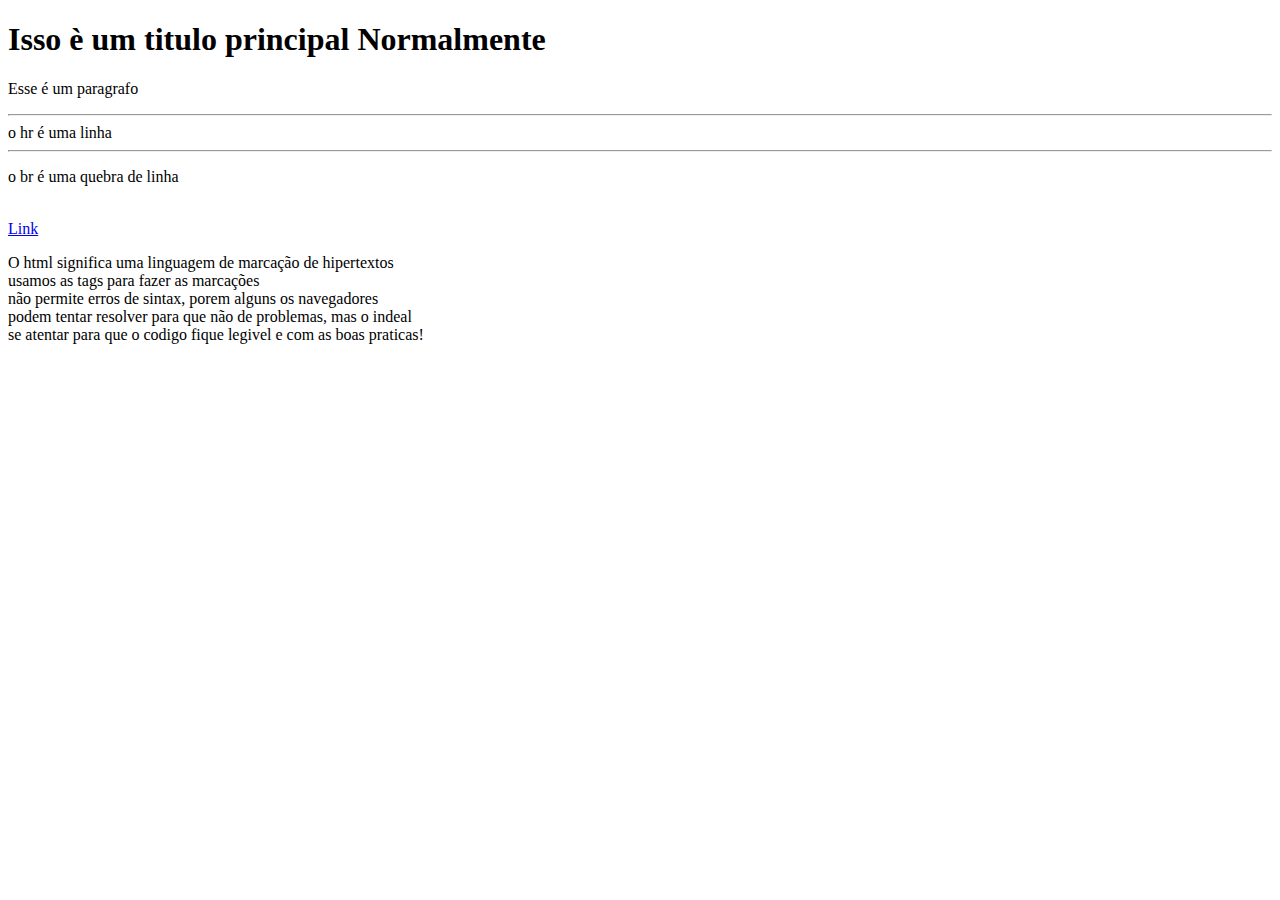
<file: html/index.html>
<!DOCTYPE html>
<html lang="en">
<head>
    <meta charset="UTF-8">
    <meta name="viewport" content="width=device-width, initial-scale=1.0">
    <title>Html</title>
</head>
<body>
    <h1>Isso è um titulo principal Normalmente</h1>

    <p>Esse é um paragrafo</p>
    <hr>
    o hr é uma linha
    <br>
    <hr>
    <p>o br é uma quebra de linha </p>
    <br>

    <a href="http://amizadefmumuarama.com.br">Link</a>

    <p>
        O html significa uma linguagem de marcação de hipertextos <br>
        usamos as tags para fazer as marcações <br>
        não permite erros de sintax, porem alguns os navegadores <br>
        podem tentar resolver para que não de problemas, mas o indeal <br>
        se atentar para que o codigo fique legivel e com as boas praticas!
    </p>
</body>
</html>
</file>
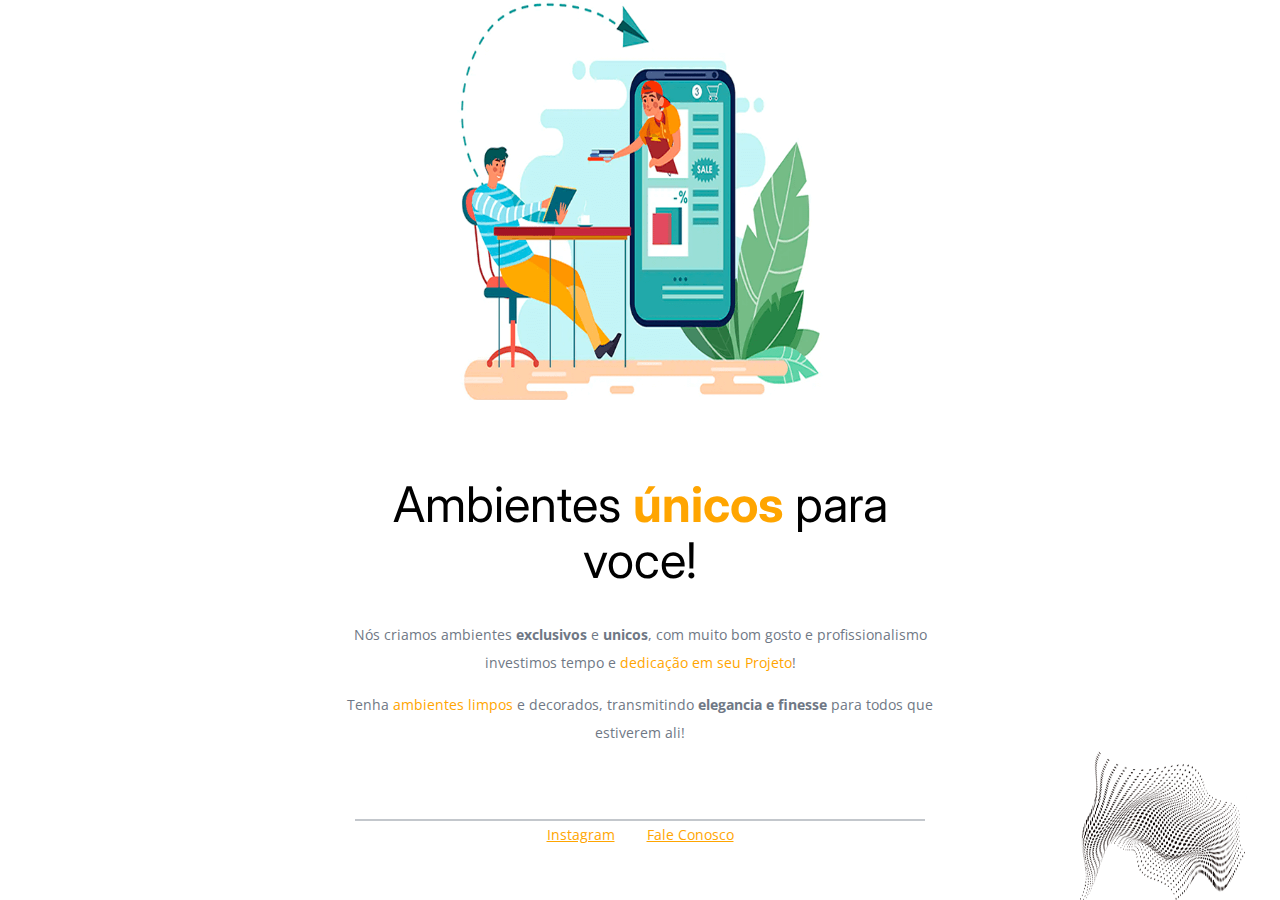
<file: Projeto 01/index.html>
<!DOCTYPE html>
<html lang="pt-br">
  <head>
    <link rel="preconnect" href="https://fonts.googleapis.com" />
    <link rel="preconnect" href="https://fonts.gstatic.com" crossorigin />
    <meta charset="UTF-8" />
    <meta name="viewport" content="width=device-width, initial-scale=1.0" />
    <title>Projeto 1</title>
    <link
      href="https://fonts.googleapis.com/css2?family=Inter:wght@400;500;700&family=Open+Sans:wght@400;700&family=Oswald:wght@200;300;400;500;600;700&display=swap"
      rel="stylesheet"
    />
    <link rel="stylesheet" href="./css/style.css" />
  </head>
  <body>
    <div id="hero">
      <img
        src="imagens/imagem.png"
        alt="Imagem de um pessoa vestindo uma camiseta amarela, em uma sala com moveis"
      />
      <h1>Ambientes <span>únicos</span> para voce!</h1>
      <p>
        Nós criamos ambientes <strong>exclusivos</strong> e
        <strong>unicos</strong>, com muito bom gosto e profissionalismo
        investimos tempo e <span>dedicação em seu Projeto</span>!
      </p>
      <p>
        Tenha <span>ambientes limpos</span> e decorados, transmitindo
        <strong>elegancia e finesse</strong> para todos que estiverem ali!
      </p>
    </div>

    <div id="footer">
        <div id="line"></div>
      <a href="http://instagram.com/ambientesdecorados" target="_blank">Instagram</a>
      <a href="http://contato@ambientesdecorados.com.br" target="_blank">Fale Conosco</a>
    </div>

    <img
      id="balls"
      src="imagens/bolinha-decorativa.png"
      alt="Foto de bolihas decorativas"
    />
  </body>
</html>
</file>
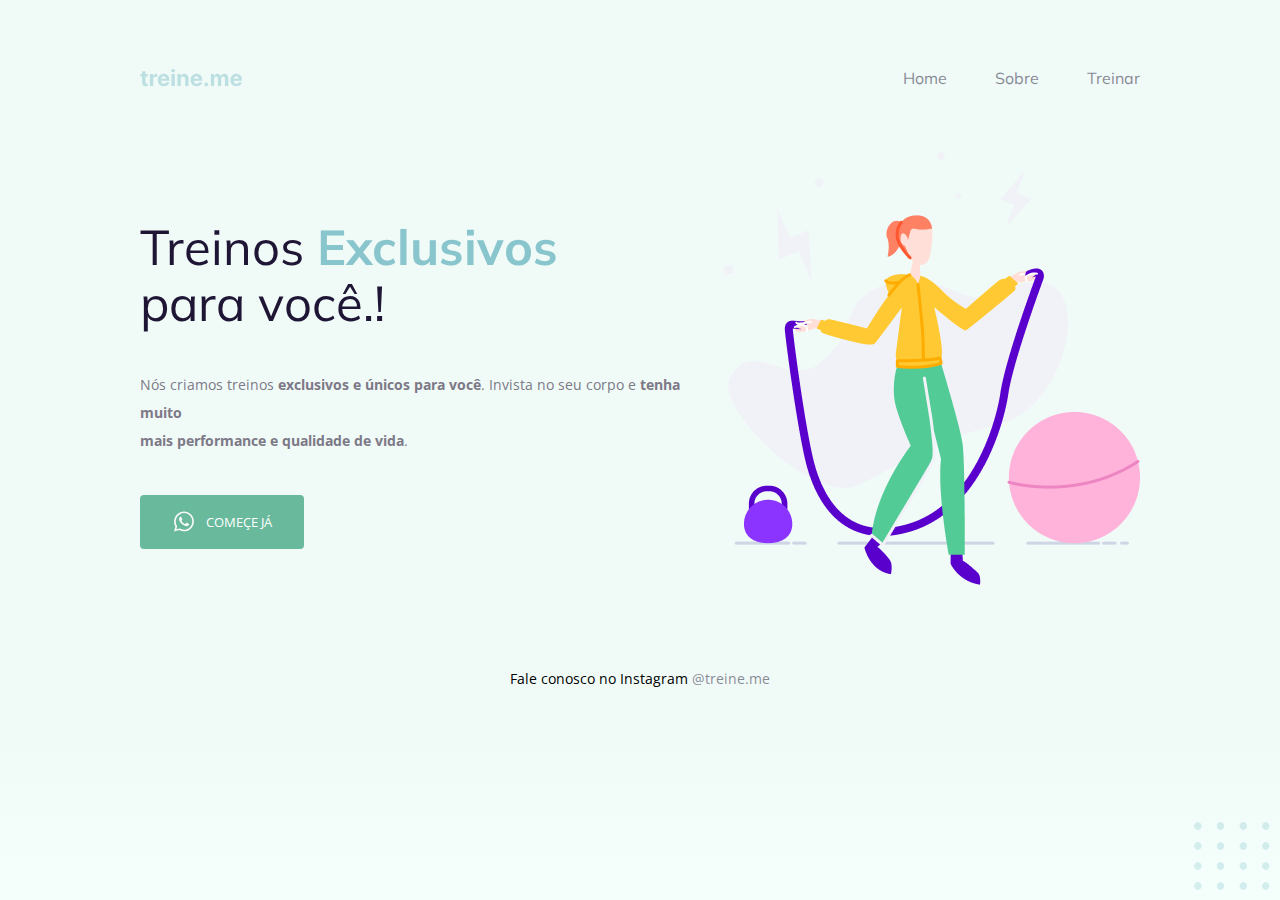
<file: Projeto 02/index.html>
<!DOCTYPE html>
<html lang="en">
  <head>
    <link rel="preconnect" href="https://fonts.googleapis.com">
    <link rel="preconnect" href="https://fonts.gstatic.com" crossorigin>

    <meta charset="UTF-8" />
    <meta name="viewport" content="width=device-width, initial-scale=1.0" />
    <title>Treine me</title>
    
    <link href="https://fonts.googleapis.com/css2?family=Mulish:wght@400;700&family=Open+Sans:wght@400;700&display=swap" rel="stylesheet">
    <link rel="stylesheet" href="./css/style.css" />
  </head>
  <body>
    <div class="page">

      <nav>
        <a href="#">
          <img src="./imgens/logo.svg" alt="Treine me" />
        </a>
        <ul>
          <li><a href="#">Home</a></li>
          <li><a href="#">Sobre</a></li>
          <li><a href="#">Treinar</a></li>
        </ul>
      </nav>

      <main>
        <section>
          <h1>Treinos <span>Exclusivos</span> para você.!</h1>
          <p>
            Nós criamos treinos
            <strong>exclusivos e únicos para você</strong>.
            Invista no seu corpo e <strong>tenha muito <br/>mais performance
            e qualidade de vida</strong>.
          </p>
          <button>
            <img src="./imgens/whats.svg" alt="Icone do watsZap" />
            Começe já
          </button>
        </section>

        <img src="./imgens/img.png" alt="Mulher pulando corda na academia." />
      </main>

      <footer>Fale conosco no Instagram <a href="">@treine.me</a></footer>
    </div>
    <img
      id="balls"
      src="./imgens/balls.svg"
      alt="Bolinhas verdes no canto inferior direito no canto da pagina."
    />
  </body>
</html>
</file>
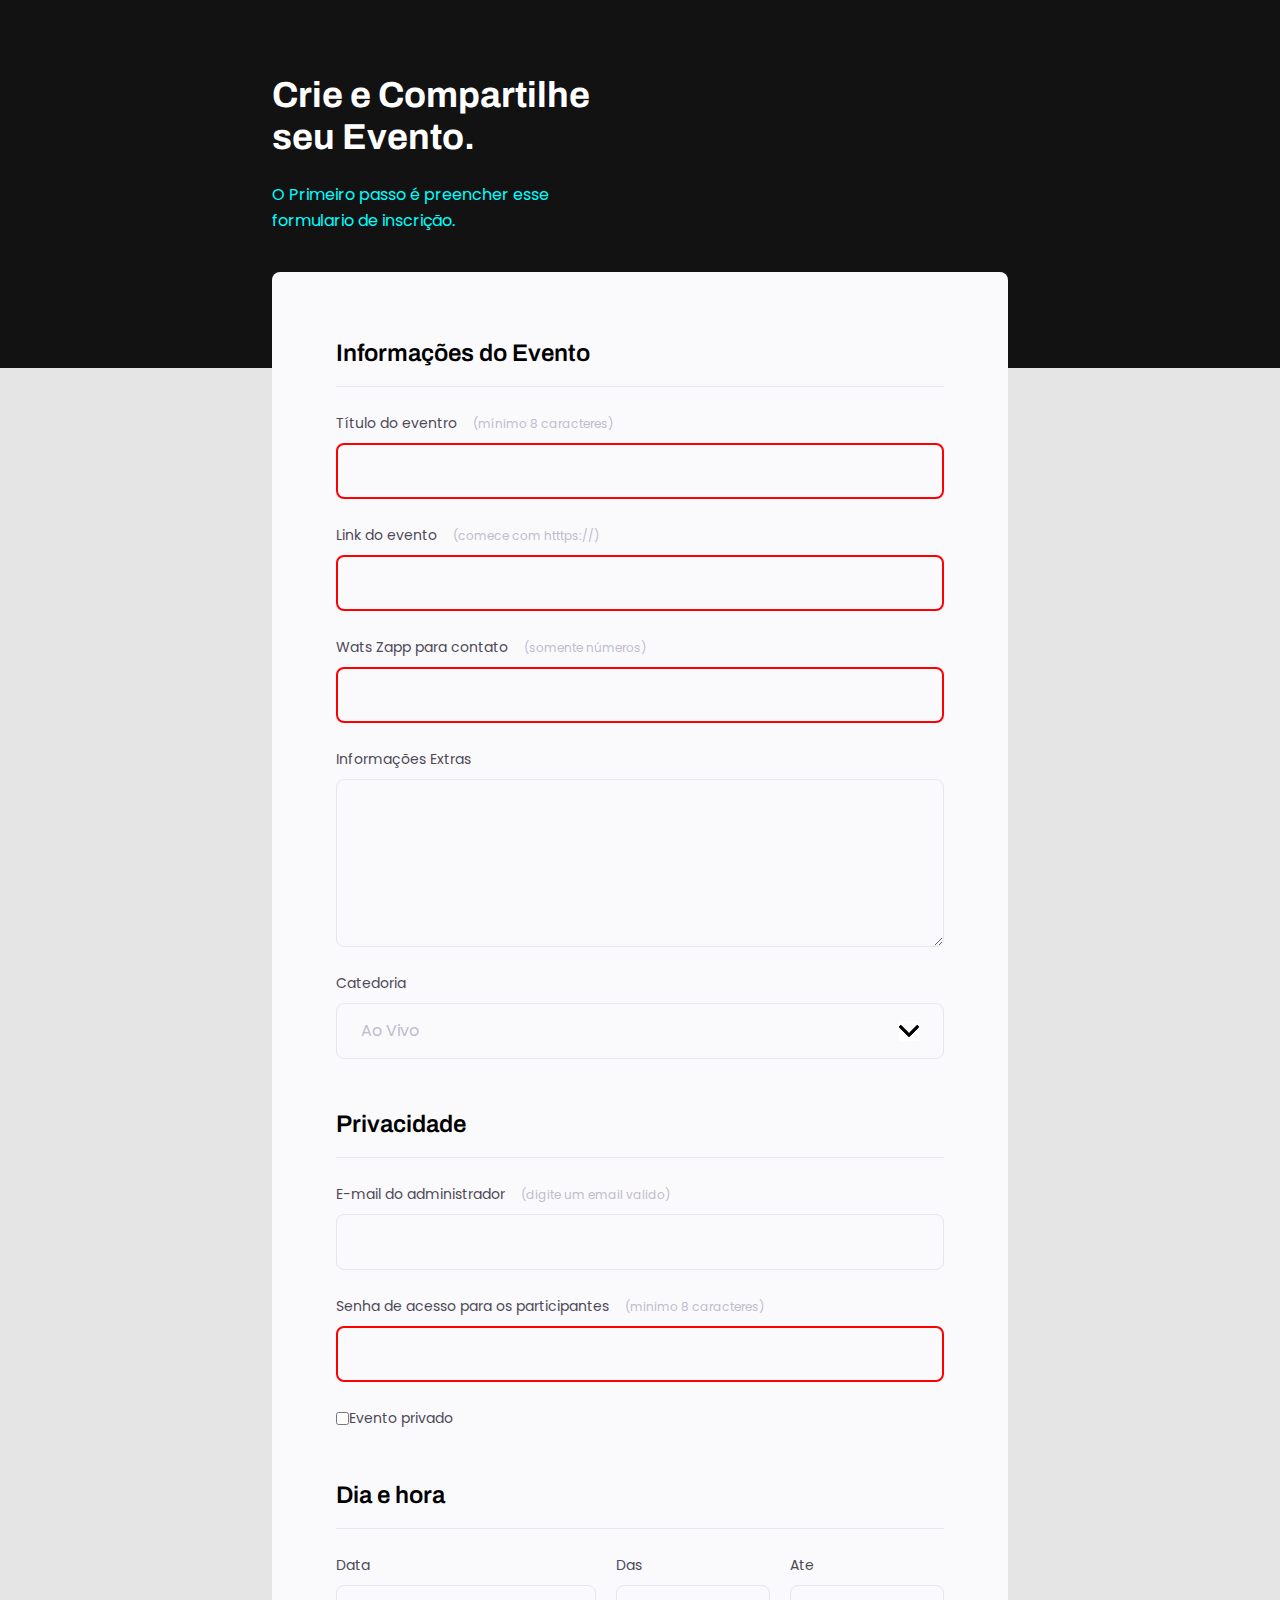
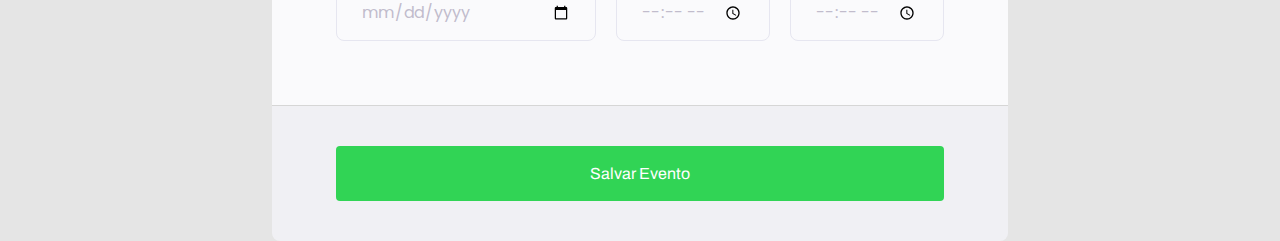
<file: Projeto 03/index.html>
<!DOCTYPE html>
<html lang="en">
  <head>
    <meta charset="UTF-8" />
    <meta name="viewport" content="width=device-width, initial-scale=1.0" />
    <title>Document</title>
    <link rel="preconnect" href="https://fonts.googleapis.com" />
    <link rel="preconnect" href="https://fonts.gstatic.com" crossorigin />
    <link
      href="https://fonts.googleapis.com/css2?family=Archivo:wght@600;700&family=Mulish:wght@400;700&family=Open+Sans:wght@400;700&family=Poppins&display=swap"
      rel="stylesheet"
    />
    <link rel="stylesheet" href="style.css" />
  </head>
  <body>
    <div class="page">
      <header>
        <h1>Crie e Compartilhe seu Evento.</h1>
        <p>O Primeiro passo é preencher esse formulario de inscrição.</p>
      </header>
      <form id="my-form" action="">
        <fieldset>
          <div class="fieldset-wrapper">
            <legend>Informações do Evento</legend>

            <div class="input-wrapper">
              <label for="event-title"
                >Título do eventro <span>(mínimo 8 caracteres)</span></label
              >
              <input type="text" id="event-title" required minlength="8" />
            </div>
            <div class="input-wrapper">
              <label for="event-link"
                >Link do evento <span>(comece com htttps://)</span></label
              >
              <input type="url" id="event-link" required />
            </div>
            <div class="input-wrapper">
              <label for="event-watszapp"
                >Wats Zapp para contato <span>(somente números)</span></label
              >
              <input type="number" id="event-watszapp" required/>
            </div>
            <div class="input-wrapper">
              <label for="event-info">Informações Extras</label>
              <textarea name="" id="event-info"></textarea>
            </div>
            <div class="input-wrapper">
              <label for="event-category">Catedoria</label>
              <select id="event-category">
                <option value="live">Ao Vivo</option>
                <option value="podcast">PodCast</option>
                <option value="mentorship">Mentoria</option>
              </select>
            </div>
          </div>
        </fieldset>

        <fieldset>
          <div class="fieldset-wrapper">
            <legend>Privacidade</legend>

            <div class="input-wrapper">
              <label for="event-email">E-mail do administrador <span>(digite um email valido)</span></label>
              <input type="email" id="event-email" />
            </div>

            <div class="input-wrapper">
              <label for="event-password">Senha de acesso para os participantes <span>(minimo 8 caracteres)</span></label>
              <input type="password" id="event-password" required minlength="8" />
            </div>

            <div class="checkbox-wrapper">
                <input type="checkbox" id="event-private" />
                <label for="event-private">Evento privado</label>
            </div>


          </div>

        </fieldset>

        <fieldset>
          <div class="fieldset-wrapper">
            <legend>Dia e hora</legend>
            <div class="col-3">
              
                <div class="input-wrapper">
                  <label for="event-date">Data</label>
                  <input type="date" id="event-date" />
                </div>
    
                <div class="input-wrapper">
                  <label for="event-begin">Das</label>
                  <input type="time" id="event-begin" />
                </div>

                <div class="input-wrapper">
                  <label for="event-end">Ate</label>
                  <input type="time" id="event-end" />
                </div>
                
            </div>
          </div>
        </fieldset>
    </form>
    <footer>
        <input class="button" type="submit" form="my-form" value="Salvar Evento">
    </footer>
    </div>
  </body>
</html>
</file>
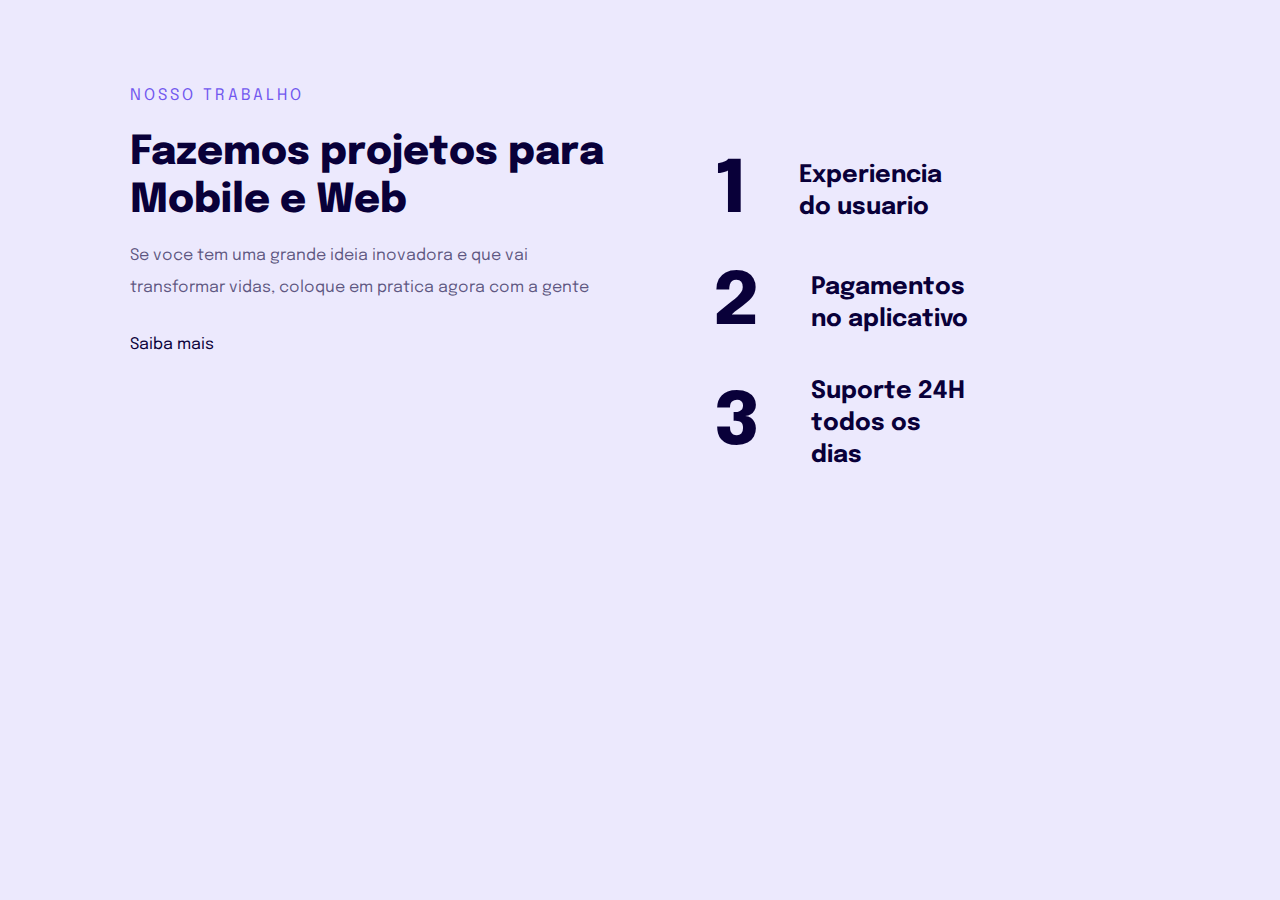
<file: Projeto 04/index.html>
<!DOCTYPE html>
<html lang="pt-br">
  <head>
    <meta charset="UTF-8" />
    <link rel="preconnect" href="https://fonts.googleapis.com" />
    <link rel="preconnect" href="https://fonts.gstatic.com" crossorigin />

    <meta name="viewport" content="width=device-width, initial-scale=1.0" />
    <title>Projeto 4 Responsividade</title>
    <link rel="stylesheet" href="style.css" />
    <link
      href="https://fonts.googleapis.com/css2?family=Epilogue:wght@400;700;800&display=swap"
      rel="stylesheet"
    />
  </head>
  <body>
    <main>
      <div>
        <p>Nosso Trabalho</p>

        <h1>Fazemos projetos para Mobile e Web</h1>

        <p>
          Se voce tem uma grande ideia inovadora e que vai transformar vidas,
          coloque em pratica agora com a gente
        </p>

        <a href="#">Saiba mais</a>
      </div>
      <ul>
        <li><span>1</span>Experiencia do usuario</li>
        <li><span>2</span>Pagamentos no aplicativo</li>
        <li><span>3</span>Suporte 24H todos os dias</li>
      </ul>
    </main>
  </body>
</html>
</file>
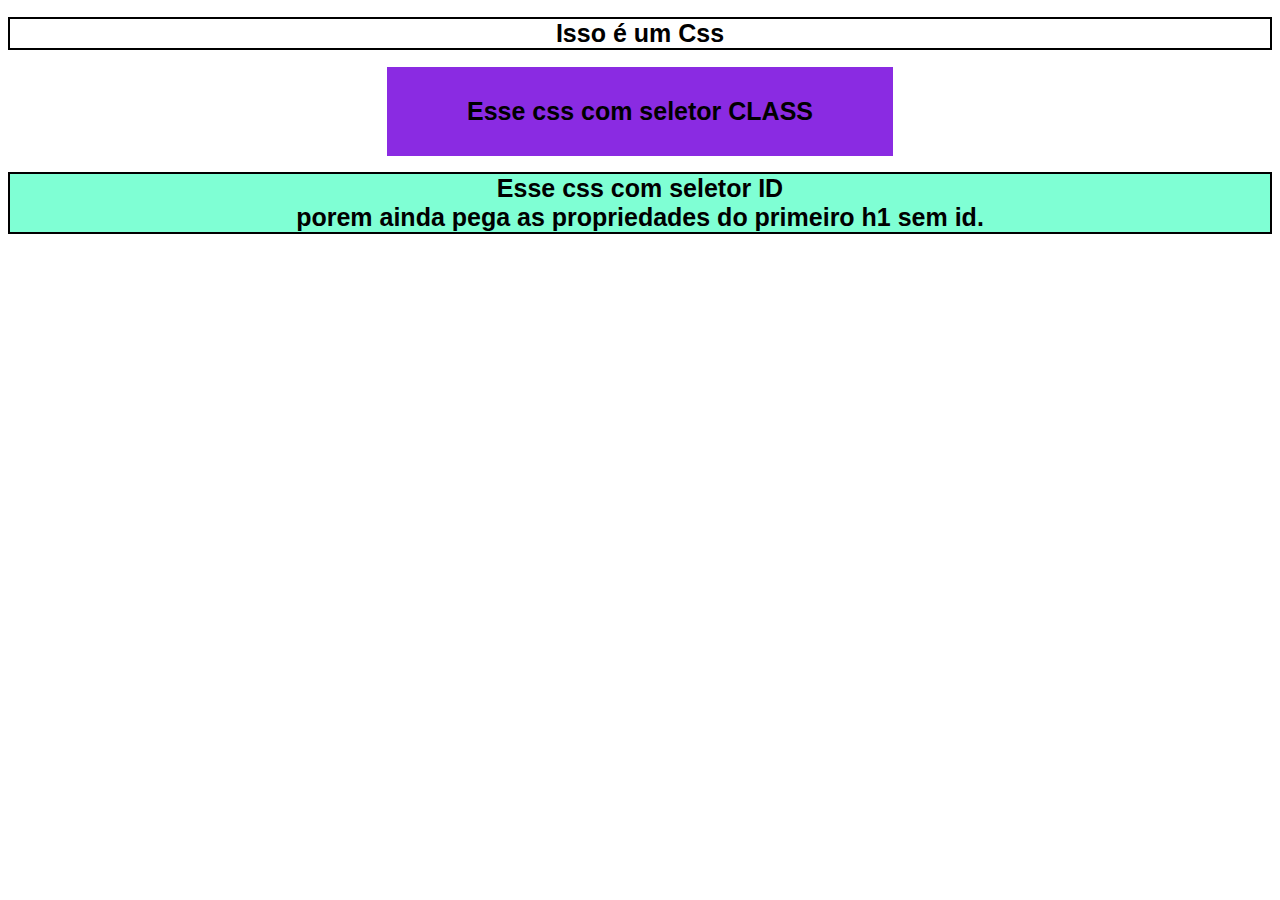
<file: css/css.html>
<!DOCTYPE html>
<html lang="en">
<head>
    <meta charset="UTF-8">
    <meta name="viewport" content="width=device-width, initial-scale=1.0">
    <title>Css</title>
    <style>
        h1 {
            text-align: center;
            font-family: 'Gill Sans', 'Gill Sans MT', Calibri, 'Trebuchet MS', sans-serif;
            font-size: 25px;
            border: 2px solid black;
        }
        #h1{
            background-color: aquamarine;
        }

        .a{
            background-color: blueviolet;
            /*usando esse border estou como se desligando o border
            do h1 que foi declarado pelo seletor -h1-*/
            border: none;
            margin: 10px 30% 10px 30%;
            padding: 30px 15px 30px 15px;
        }

    </style>
</head>
<body>

    <h1>Isso é um Css</h1>

    <h1 class="a">Esse css com seletor CLASS</h1>

    <h1 id="h1"> Esse css com seletor ID <br>
                porem ainda pega as propriedades do primeiro h1 sem id.
    </h1>


    
</body>
</html>
</file>
<file: Projeto 01/css/style.css>
body {
  font-family: "Open Sans", sans-serif;
  text-align: center;
  margin: 0px;
}
#hero {
    width: 592px;
    margin: 0px auto 72px;
}
#hero img {
    margin-bottom: 72px;
    width: 568px;
    height: 400px;
}
h1 {
  font-family: "Inter", sans-serif;
  font-size: 49px;
  line-height: 56px;
  font-weight: normal;
  margin: 0px auto 32px;
}

span, a {
  color: orange;
 
}
h1 span{
    font-weight: bold;
}
p, #footer {
    color: hsl(217, 9%, 48%);
    font-size: 14px;
    line-height: 28px;
}
#line{
    width: 568px;
    height: 0;
    margin: auto;
    border: 1px solid hsla(213, 9%, 48%, 0.416);
}

#footer a + a{
    margin-left: 28px;

}
#balls{
    width: 200px;
    height: 150px;
    position: fixed;
    bottom: 0px;
    right: 0px;
}
</file>
<file: Projeto 02/css/style.css>
body {
    margin: 0px;
    background: linear-gradient( 180deg, rgba(208, 242, 233, 0.317) 82.08%, rgba(227, 255, 248, 0.38) 100% );
    font-family: 'Open Sans', sans-serif;
    min-height: 100vh;
}
.page {
    width: 1000px;
    margin: 0px auto;
    padding-top: 65px;
}

nav{  
    display: flex;
    justify-content: space-between;
    align-items: normal;
    margin-bottom: 55px;
}
ul{
    display: flex;
    gap: 48px;
    list-style: none;
    margin: 0;
    padding-top: 3px;
    font-family:'Mulish', sans-serif;
}
a{
    color: #1f1534;
    text-decoration: none;
    opacity: 0.5;
}
ul li a:hover{
    font-weight: bold;
    opacity: 1;
}
main{
    display: flex;
    align-items: center;
    justify-content: space-between;
}
h1 {
    font-family:'Mulish', sans-serif;
}
h1 {
    font-size: 49px;
    line-height: 56px;
    width: 490px;
    color: #1f1534;

    font-weight: normal;
}
h1 span{
    color:#89c5cc;
    font-weight: bold;
}

p {
    margin: 40px 0;
    line-height: 28px;
    font-family: 'Open Sans', sans-serif;
    font-size: 14px;
    color: #7d7987;
}

p strong {
    font-weight: bold;
}

button {
    display: flex;
    align-items: center;
    justify-content: center;
    gap: 10px;
    text-transform: uppercase;
    font-family: 'Open Sans', sans-serif;
    background: #69b99d;
    color: white;
    border: 0px;
    border-radius: 4px;
    padding: 14px 32px 15px;
    cursor: pointer;
   
}
button:hover{
    background: #3a9273;
}

footer{
    text-align: center;
    font-size: 14px;
    line-height: 28px;
    margin-top: 80px;
}
footer a:hover {
    font-weight: bold;
}

#balls{
    position: fixed;
    bottom: 0%;
    right: 0%;
    
}
</file>
<file: Projeto 03/style.css>
*{
    box-sizing: border-box;
    margin: 0;
    padding: 0;
}

body, input, select, textarea{
    font-family: 'Poppins', sans-serif;
}

body{
    background: #e5e5e5;
}

body::before{
    content: '';
    width: 100%;
    height: 368px;
    background: #121212;
    position: absolute;
    top: 0;
    left: 0;
    
    z-index: -1;
}

.page {
    width: 736px;
    margin: auto;
}

header{
    margin-top: 74px;
    width: 319px;
}

header h1{
    font-family: 'Archivo', sans-serif;
    font-weight: bold;
    font-size: 36px;
    line-height: 42px;
    color: white;

    margin-bottom: 24px;
}
header p {
    font-size: 16px;
    line-height: 26px;
    color: aqua;
}

form{
    margin-top: 38px;
    background: #fafafc;
    border-radius: 8px 8px 0 0;
    min-height: 300px;
    padding: 64px;

    display: flex;
    flex-direction: column;
    gap: 48px;
}

fieldset{
    border: none;
}
.fieldset-wrapper{
    display: flex;
    flex-direction: column;
    gap: 24px;

}
fieldset legend{
    font-family: 'Archivo', sans-serif;
    font-weight: 600;
    font-size: 24px;
    line-height: 34px;
    width: 100%;
    border-bottom: 1px solid #E6e6f0;

    padding-bottom: 16px;
}

.input-wrapper{
    display: flex;
    flex-direction: column;
}

.input-wrapper label,
.checkbox-wrapper label{
    font-size: 14px;
    line-height: 24px;

    color: #4e4958;

    margin-bottom: 8px;
}

.input-wrapper label span{
    margin-left: 12px;

    font-size: 12px;
    line-height: 20px;

    color: #c1bccc;
}
.input-wrapper label span:hover{
    color: #75717c;
}

.input-wrapper input,
.input-wrapper textarea,
.fieldset-wrapper select{
    background: #fafafc;
    border: 1px solid #e6e6f0;
    height: 56px;
    border-radius: 8px;

    padding: 0 24px;

    font-size: 16px;
    line-height: 26px;

    color: #C1BCCC;


}

.input-wrapper textarea{
    padding: 0;
    height: 168px;
}

.input-wrapper select{
    appearance: none;
    background-image: url(./imagens/images.png);
    background-repeat: no-repeat;
    background-position: right 24px top 50%;
}

.col-3{
    display: flex;
    gap: 20px;
}

.col-3 > div:nth-child(1){
    width: 100%;
}

.checkbox-wrapper{
    display: flex;
    align-items: center;
}

.checkbox-wrapper label{
    margin: 0;
}

footer{
    background: #F0F0F4;
    height: 136px;
    display: flex;
    flex-direction: column;
    padding: 40px 64px;

    border-top: 1px solid #D6D6D6;

    border-radius: 0 0 8px 8px;

}

footer .button{
    height: 56px;
    background: #31d455;
    border: 0;
    border-radius: 4px;
    color: white;
    font-size: 16px;
    font-family: 'Archivo', sans-serif;
}

footer .button:hover{
    background: #178d31;
}

input:invalid{
    border: 2px solid red;
}
</file>
<file: Projeto 04/style.css>
*{
    margin: 0;
    padding: 0;
    box-sizing: border-box;
}

/*rem = unidade de mediada relativa
    1 rem equivale a unidade relativa do 
    navegador que é 16px

    Para melhor utilizar a responsividade
    não utilizar unidades de medidas fixa
*/
:root{
    /*16px equivale a 100% da fonte do navegador
    para encontrarmos a porcentagem de 62.5%
    pegamos 100% dividido por 16px=6,25 x 10px = 62,5%
    então 62,5% equivale a 10px*/
    font-size: 62.5%;
}


ul {
    list-style: none;
}

body {
    background: #ECE9FD;
    font-size: 1.6rem;
    padding: 6.0rem 2.3rem 6.6rem;
    font-family: 'Epilogue', sans-serif;
}

h1{
    font-weight: 800;
    font-size: 4.0rem;
    line-height: 4.8rem;

    color: #090039;

    margin-bottom: 1.5rem;
}
main{
    max-width: 33.0rem;
    margin: 0 auto;
}

/*first-child pega o primeiro "P" no main neste caso abaixo*/
main p:first-child{
    color: #7158ef;
    /*letter-spacing= espaços entre as letras*/
    letter-spacing: 3px;
    /*text-transformer neste caso todas as letras maiusculas*/
    text-transform: uppercase;
    /*espaçamento entre as linhas*/
    line-height: 3.2rem;
    
    margin-bottom: 1.7rem;
    
}
/* o simbolo de + pega o elemento apos
neste caso apos o h1 vem o p*/
h1 + p{
    line-height: 3.2rem;
    color: rgba(10, 0, 57, 0.64);

    margin-bottom: 3.2rem;
}

a {
    color: #090039;
    
    text-decoration: none;
}
a:hover{
    color: #09003971;
    font-weight: bold;
}

ul {
    margin-top: 7.2rem;
}

ul li{
    font-weight: 700;
    font-size: 2.4rem;
    line-height: 3.2rem;
    color: #090039;
    max-width: 25.7rem;

    display: flex;
    /*o flex- start alinha no topo do elemento
    flex-center alinha no centro do elemento
    flex-end alinha embaixo*/
    align-items: flex-start;

    gap: 3.8rem;
}

ul li + li{
    margin-top: 3.2rem;
   }

ul li span {
    font-size: 7.2rem;
    font-weight: 800;
    line-height: 8.0rem;
    letter-spacing: -2px;
    color: #090039;
}
/* @media atua como um if ou uma condição que acontece quando
oque esta dentro dos parentes acontece*/
@media(min-width: 760px){
    body{
        padding: 8rem;
    }
   main{
    display: flex;
    gap: 10rem;
    max-width: 1020px;
   }

   main > div{
    max-width: 484px;
   }

   ul li{
    gap: 5.3rem;
    max-width: 450;
    align-items: center;  
   }
   /*pega todos os li apos o primeiro li*/
   ul li + li{
    margin-top: 3.2rem;
   }
}
</file>
